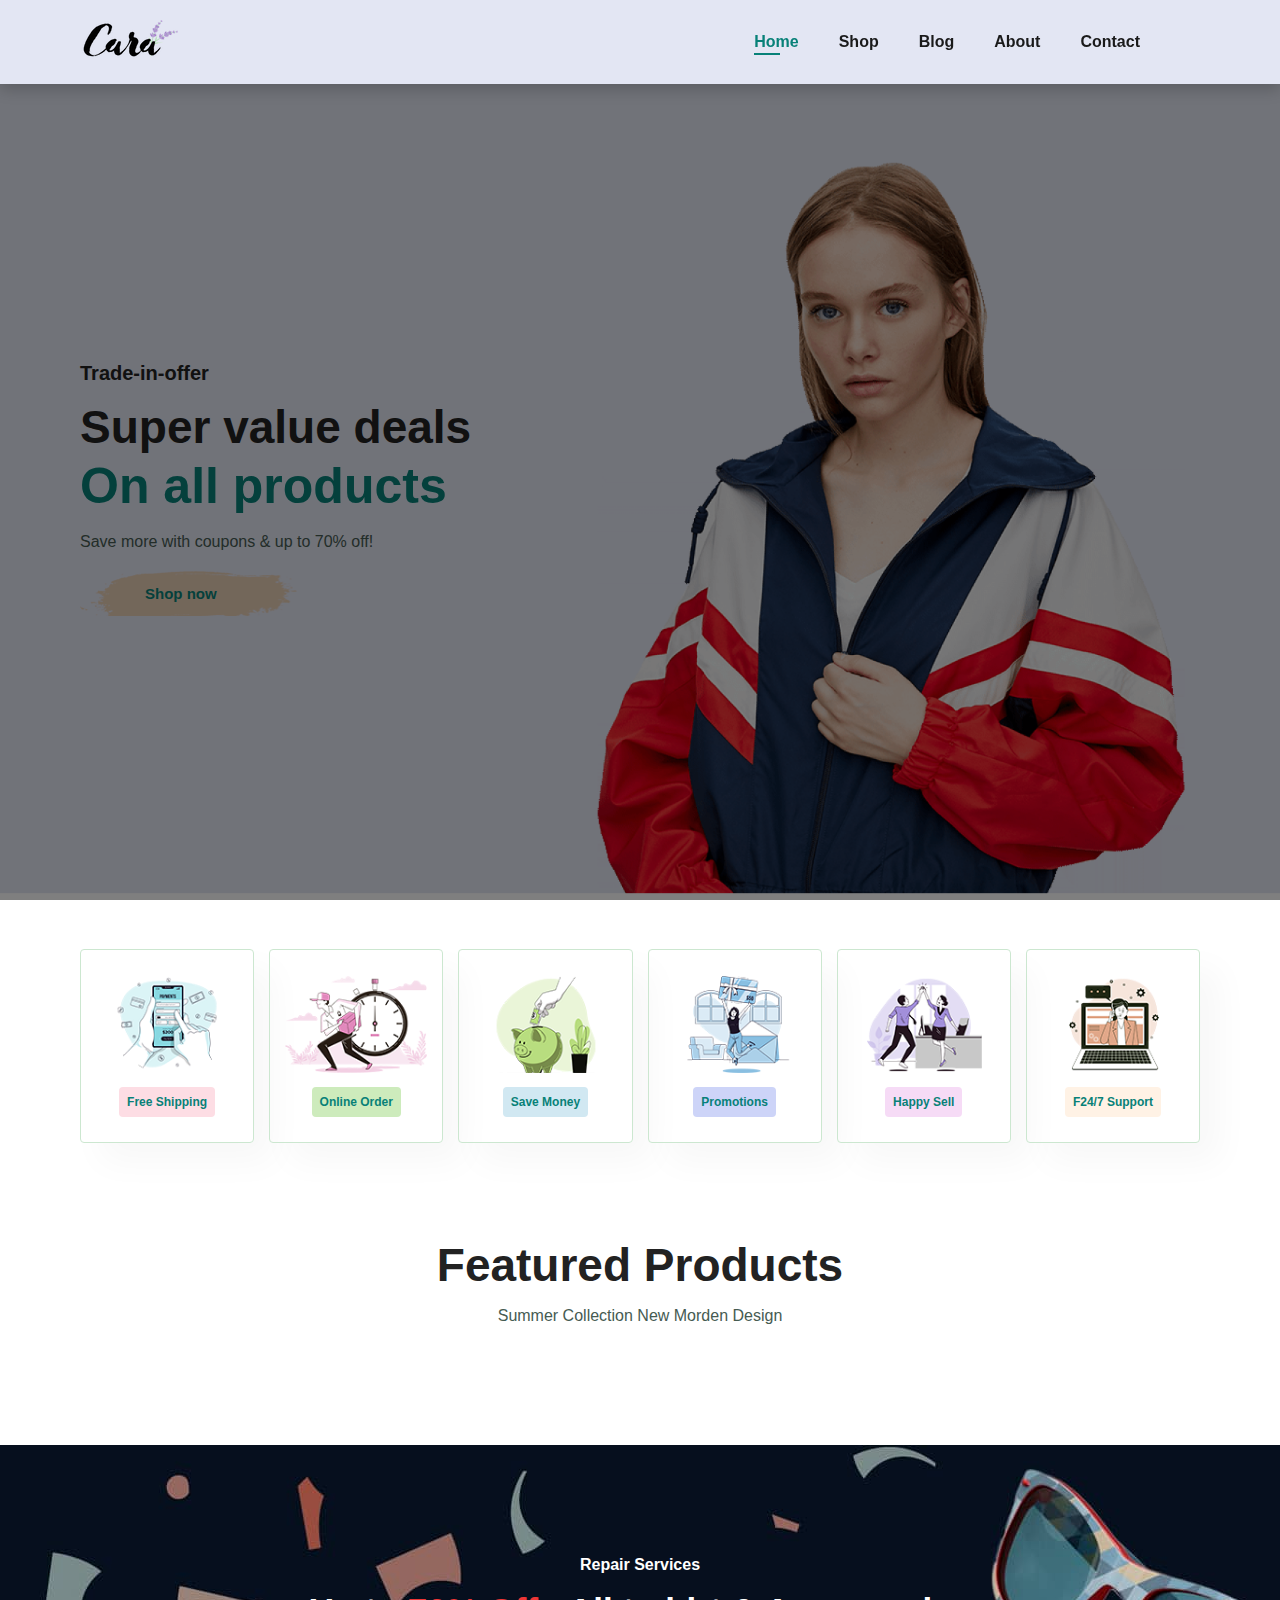
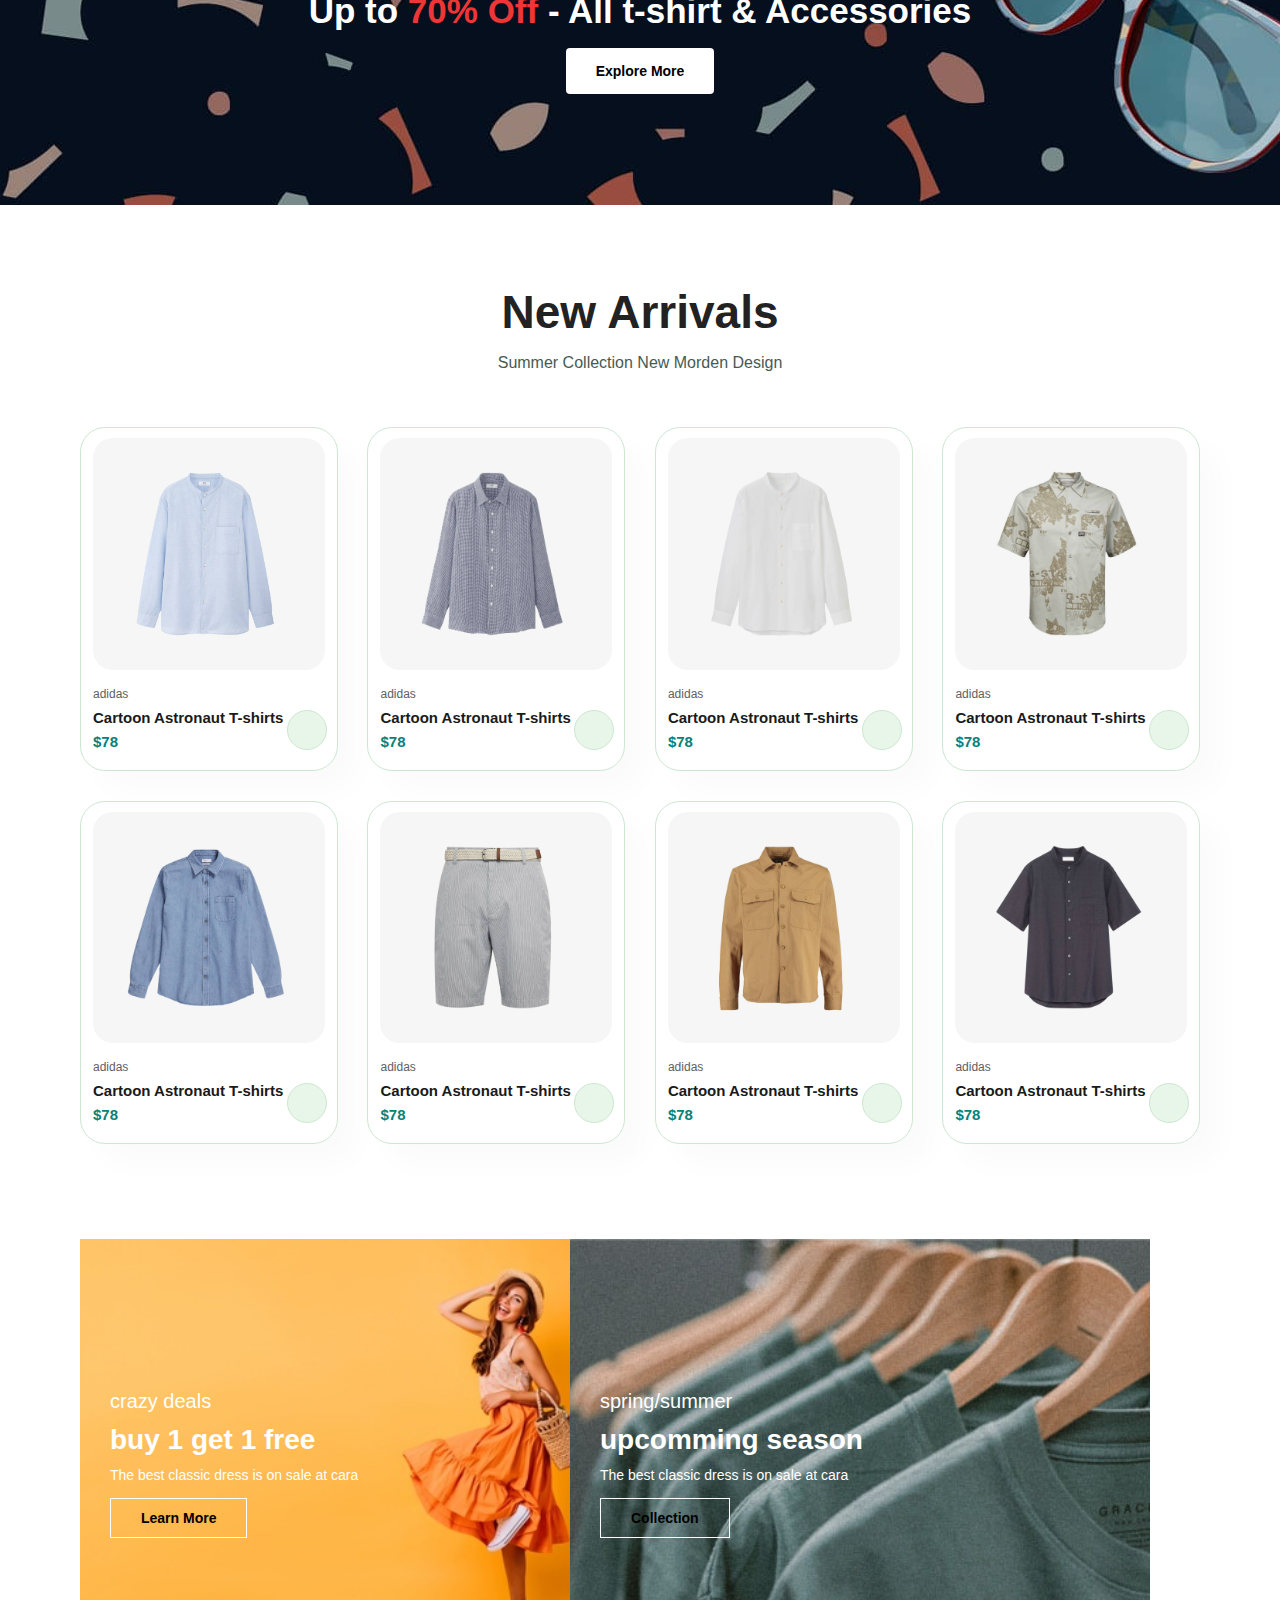
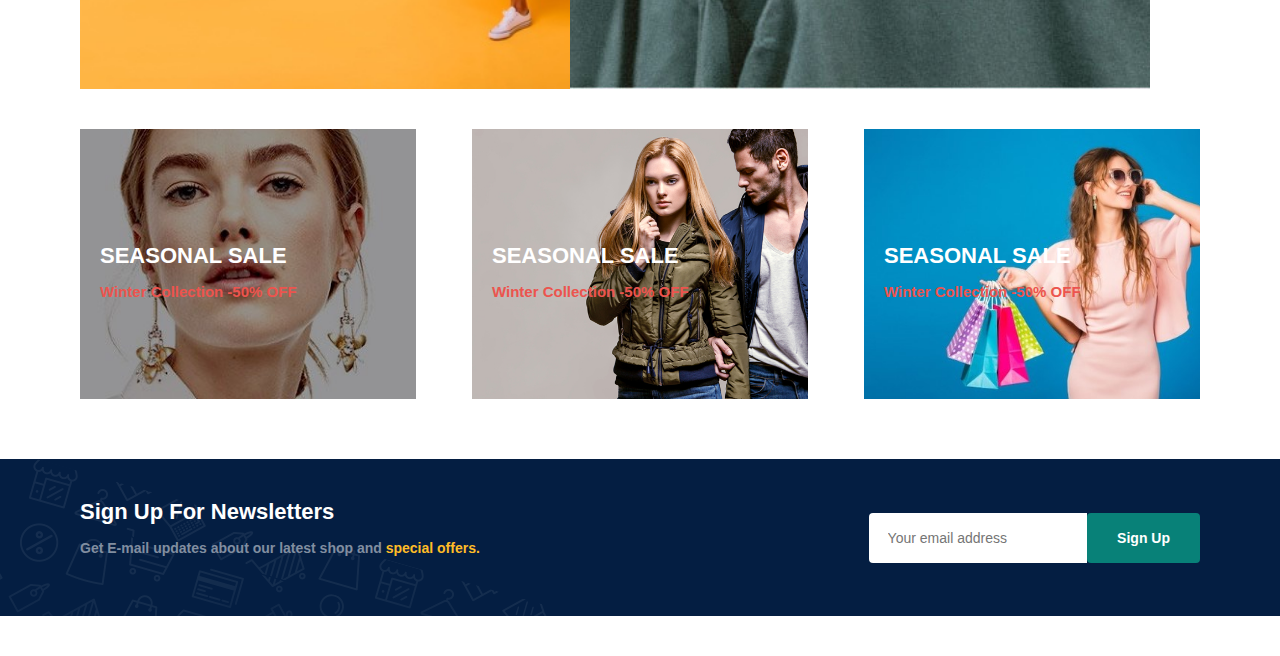
<file: index.html>
<!DOCTYPE html>
<html lang="en">
    <head>
        <meta charset="UTF-8" />
        <meta http-equiv="X-UA-Compatible" content="IE=edge" />
        <meta name="viewport" content="width=device-width, initial-scale=1.0" />
        <title>Document</title>
        <link rel="stylesheet" href="./style.css" />
        <link
            rel="stylesheet"
            href="https://cdnjs.cloudflare.com/ajax/libs/font-awesome/6.5.2/css/all.min.css"
            integrity="sha512-SnH5WK+bZxgPHs44uWIX+LLJAJ9/2PkPKZ5QiAj6Ta86w+fsb2TkcmfRyVX3pBnMFcV7oQPJkl9QevSCWr3W6A=="
            crossorigin="anonymous"
            referrerpolicy="no-referrer"
        />
    </head>
    <body>
        <section id="header">
            <a href="#"><img src="./logo.png" class="logo" alt="" /></a>

            <div>
                <ul id="navbar">
                    <li><a class="active" href="index.html">Home</a></li>
                    <li><a href="./pages/about.html">Shop</a></li>
                    <li><a href="blog.html">Blog</a></li>
                    <li><a href="about.html">About</a></li>
                    <li><a href="contact.html">Contact</a></li>
                    <li>
                        <a href="cart.html"
                            ><i class="fa fa-shopping-bag"></i
                        ></a>
                    </li>
                </ul>
            </div>
        </section>

        <section id="hero">
            <h4>Trade-in-offer</h4>
            <h2>Super value deals</h2>
            <h1>On all products</h1>
            <p>Save more with coupons & up to 70% off!</p>
            <button>Shop now</button>
        </section>

        <section id="feature" class="section-p1">
            <div class="fe-box">
                <img src="./features/f1.png" alt="" />
                <h6>Free Shipping</h6>
            </div>
            <div class="fe-box">
                <img src="./features/f2.png" alt="" />
                <h6>Online Order</h6>
            </div>
            <div class="fe-box">
                <img src="./features/f3.png" alt="" />
                <h6>Save Money</h6>
            </div>
            <div class="fe-box">
                <img src="./features/f4.png" alt="" />
                <h6>Promotions</h6>
            </div>
            <div class="fe-box">
                <img src="./features/f5.png" alt="" />
                <h6>Happy Sell</h6>
            </div>
            <div class="fe-box">
                <img src="./features/f6.png" alt="" />
                <h6>F24/7 Support</h6>
            </div>
        </section>

        <section id="product1" class="section-p1">
            <h2>Featured Products</h2>
            <p>Summer Collection New Morden Design</p>
            <div class="pro-container">
                <template>
                    <li id="s">
                        <div class="pro">
                            <img id="img" src="" alt="" />
                            <div class="des">
                                <span>adidas</span>
                                <h5>Cartoon Astronaut T-shirts</h5>
                                <div class="star">
                                    <i class="fas fa-star"></i>
                                    <i class="fas fa-star"></i>
                                    <i class="fas fa-star"></i>
                                    <i class="fas fa-star"></i>
                                    <i class="fas fa-star"></i>
                                </div>
                                <h4>$78</h4>
                            </div>
                            <a href="#"
                                ><i class="fa fa-shopping-bag cart"></i
                            ></a>
                        </div>
                        <a id="page" href="">Read More</a>
                    </li>
                </template>
            </div>
        </section>

        <section id="banner" class="section-m1">
            <h4>Repair Services</h4>
            <h2>Up to <span>70% Off</span> - All t-shirt & Accessories</h2>
            <button class="normal">Explore More</button>
        </section>

        <section id="product1" class="section-p1">
            <h2>New Arrivals</h2>
            <p>Summer Collection New Morden Design</p>
            <div class="pro-container">
                <div class="pro">
                    <img src="./products/n1.jpg" alt="" />
                    <div class="des">
                        <span>adidas</span>
                        <h5>Cartoon Astronaut T-shirts</h5>
                        <div class="star">
                            <i class="fas fa-star"></i>
                            <i class="fas fa-star"></i>
                            <i class="fas fa-star"></i>
                            <i class="fas fa-star"></i>
                            <i class="fas fa-star"></i>
                        </div>
                        <h4>$78</h4>
                    </div>
                    <a href="#"><i class="fal fa-shopping-cart cart"></i></a>
                </div>
                <div class="pro">
                    <img src="./products/n2.jpg" alt="" />
                    <div class="des">
                        <span>adidas</span>
                        <h5>Cartoon Astronaut T-shirts</h5>
                        <div class="star">
                            <i class="fas fa-star"></i>
                            <i class="fas fa-star"></i>
                            <i class="fas fa-star"></i>
                            <i class="fas fa-star"></i>
                            <i class="fas fa-star"></i>
                        </div>
                        <h4>$78</h4>
                    </div>
                    <a href="#"><i class="fal fa-shopping-cart cart"></i></a>
                </div>
                <div class="pro">
                    <img src="./products/n3.jpg" alt="" />
                    <div class="des">
                        <span>adidas</span>
                        <h5>Cartoon Astronaut T-shirts</h5>
                        <div class="star">
                            <i class="fas fa-star"></i>
                            <i class="fas fa-star"></i>
                            <i class="fas fa-star"></i>
                            <i class="fas fa-star"></i>
                            <i class="fas fa-star"></i>
                        </div>
                        <h4>$78</h4>
                    </div>
                    <a href="#"><i class="fal fa-shopping-cart cart"></i></a>
                </div>
                <div class="pro">
                    <img src="./products/n4.jpg" alt="" />
                    <div class="des">
                        <span>adidas</span>
                        <h5>Cartoon Astronaut T-shirts</h5>
                        <div class="star">
                            <i class="fas fa-star"></i>
                            <i class="fas fa-star"></i>
                            <i class="fas fa-star"></i>
                            <i class="fas fa-star"></i>
                            <i class="fas fa-star"></i>
                        </div>
                        <h4>$78</h4>
                    </div>
                    <a href="#"><i class="fal fa-shopping-cart cart"></i></a>
                </div>
                <div class="pro">
                    <img src="./products/n5.jpg" alt="" />
                    <div class="des">
                        <span>adidas</span>
                        <h5>Cartoon Astronaut T-shirts</h5>
                        <div class="star">
                            <i class="fas fa-star"></i>
                            <i class="fas fa-star"></i>
                            <i class="fas fa-star"></i>
                            <i class="fas fa-star"></i>
                            <i class="fas fa-star"></i>
                        </div>
                        <h4>$78</h4>
                    </div>
                    <a href="#"><i class="fal fa-shopping-cart cart"></i></a>
                </div>
                <div class="pro">
                    <img src="./products/n6.jpg" alt="" />
                    <div class="des">
                        <span>adidas</span>
                        <h5>Cartoon Astronaut T-shirts</h5>
                        <div class="star">
                            <i class="fas fa-star"></i>
                            <i class="fas fa-star"></i>
                            <i class="fas fa-star"></i>
                            <i class="fas fa-star"></i>
                            <i class="fas fa-star"></i>
                        </div>
                        <h4>$78</h4>
                    </div>
                    <a href="#"><i class="fal fa-shopping-cart cart"></i></a>
                </div>
                <div class="pro">
                    <img src="./products/n7.jpg" alt="" />
                    <div class="des">
                        <span>adidas</span>
                        <h5>Cartoon Astronaut T-shirts</h5>
                        <div class="star">
                            <i class="fas fa-star"></i>
                            <i class="fas fa-star"></i>
                            <i class="fas fa-star"></i>
                            <i class="fas fa-star"></i>
                            <i class="fas fa-star"></i>
                        </div>
                        <h4>$78</h4>
                    </div>
                    <a href="#"><i class="fal fa-shopping-cart cart"></i></a>
                </div>
                <div class="pro">
                    <img src="./products/n8.jpg" alt="" />
                    <div class="des">
                        <span>adidas</span>
                        <h5>Cartoon Astronaut T-shirts</h5>
                        <div class="star">
                            <i class="fas fa-star"></i>
                            <i class="fas fa-star"></i>
                            <i class="fas fa-star"></i>
                            <i class="fas fa-star"></i>
                            <i class="fas fa-star"></i>
                        </div>
                        <h4>$78</h4>
                    </div>
                    <a href="#"><i class="fal fa-shopping-cart cart"></i></a>
                </div>
            </div>
        </section>

        <section id="sm-banner" class="section-p1">
            <div class="banner-box">
                <h4>crazy deals</h4>
                <h2>buy 1 get 1 free</h2>
                <span>The best classic dress is on sale at cara</span>
                <button class="white">Learn More</button>
            </div>
            <div class="banner-box banner-box2">
                <h4>spring/summer</h4>
                <h2>upcomming season</h2>
                <span>The best classic dress is on sale at cara</span>
                <button class="white">Collection</button>
            </div>
        </section>

        <section id="banner3">
            <div class="banner-box">
                <h2>SEASONAL SALE</h2>
                <h3>Winter Collection -50% OFF</h3>
            </div>
            <div class="banner-box banner-box2">
                <h2>SEASONAL SALE</h2>
                <h3>Winter Collection -50% OFF</h3>
            </div>
            <div class="banner-box banner-box3">
                <h2>SEASONAL SALE</h2>
                <h3>Winter Collection -50% OFF</h3>
            </div>
        </section>

        <section id="newsletter" class="section-p1 section-m1">
            <div class="newstext">
                <h4>Sign Up For Newsletters</h4>
                <p>
                    Get E-mail updates about our latest shop and
                    <span>special offers.</span>
                </p>
            </div>
            <div class="form">
                <input type="text" placeholder="Your email address" />
                <button class="normal">Sign Up</button>
            </div>
        </section>
        <div id="overlay" class="overlay d-none hidden">
            <div class="loader"></div>
        </div>

        <script src="./script.js"></script>
    </body>
</html>
</file>
<file: style.css>
* {
    margin: 0;
    padding: 0;
    box-sizing: border-box;
    font-family: "Spartan", sans-serif;
}

h1 {
    font-size: 50px;
    line-height: 64px;
    color: #222;
}

h2 {
    font-size: 46px;
    line-height: 54px;
    color: #222;
}

h4 {
    font-size: 20px;
    color: #222;
}

h6 {
    font-weight: 700;
    font-size: 12px;
}

p {
    font-size: 16px;
    color: #465b52;
    margin: 15px 0 20px 0;
}

.section-p1 {
    padding: 40px 80px;
}

.section-m1 {
    margin: 40px 0;
}

button.normal {
    font-size: 14px;
    font-weight: 600;
    padding: 15px 30px;
    color: #000;
    background-color: #fff;
    border-radius: 4px;
    cursor: pointer;
    border: none;
    outline: none;
    transition: 0.2s;
}

button.white {
    font-size: 14px;
    font-weight: 600;
    padding: 11px 30px;
    color: #000;
    background-color: transparent;
    cursor: pointer;
    border: 1px solid #fff;
    outline: none;
    transition: 0.2s;
}

body {
    width: 100%;
}

/* Header start */

#header {
    display: flex;
    align-items: center;
    justify-content: space-between;
    padding: 20px 80px;
    background: #e3e6f3;
    box-shadow: 0 5px 15px rgba(0, 0, 0, 0.2);
    z-index: 999;
    position: sticky;
    top: 0;
    left: 0;
}

#navbar {
    display: flex;
    align-items: center;
    justify-content: center;
}

#navbar li {
    list-style: none;
    padding: 0 20px;
    position: relative;
}

#navbar li a {
    text-decoration: none;
    font-size: 16px;
    font-weight: 600;
    color: #1a1a1a;
    transition: 0.3s ease;
}

#navbar li a:hover,
#navbar li a.active {
    color: #088178;
}

#navbar li a.active::after,
#navbar li a:hover::after {
    content: "";
    width: 30%;
    height: 2px;
    background: #088178;
    position: absolute;
    bottom: -4px;
    left: 20px;
}
/* Home page */

#hero {
    background-image: url(./hero4.png);
    height: 90vh;
    width: 100%;
    background-size: cover;
    background-position: top 25% right 0;
    padding: 0 80px;
    display: flex;
    flex-direction: column;
    align-items: flex-start;
    justify-content: center;
}

#hero h4 {
    padding-bottom: 15px;
}

#hero h1 {
    color: #088178;
}

#hero button {
    background-image: url(./button.png);
    background-color: transparent;
    color: #088178;
    border: 0;
    padding: 14px 80px 14px 65px;
    background-repeat: no-repeat;
    cursor: pointer;
    font-weight: 700;
    font-size: 15px;
}

#feature {
    display: flex;
    align-items: center;
    justify-content: space-between;
    flex-wrap: nowrap;
    gap: 15px;
}

#feature .fe-box {
    width: 180px;
    text-align: center;
    padding: 25px 15px;
    box-shadow: 20px 20px 34px rgba(0, 0, 0, 0.03);
    border: 1px solid #cce7d0;
    border-radius: 4px;
    margin: 15px 0;
}

#feature .fe-box:hover {
    box-shadow: 10px 10px 54px rgba(70, 62, 221, 0.2);
}

#feature .fe-box img {
    width: 100%;
    margin-bottom: 10px;
}

#feature .fe-box h6 {
    display: inline-block;
    padding: 9px 8px 9px 8px;
    line-height: 1;
    border-radius: 4px;
    color: #088178;
    background-color: #fddde4;
}

#feature .fe-box:nth-child(2) h6 {
    background-color: #cdebbc;
}

#feature .fe-box:nth-child(3) h6 {
    background-color: #d1e8f2;
}

#feature .fe-box:nth-child(4) h6 {
    background-color: #cdd4f8;
}

#feature .fe-box:nth-child(5) h6 {
    background-color: #f6dbf6;
}

#feature .fe-box:nth-child(6) h6 {
    background-color: #fff2e5;
}

#product1 {
    text-align: center;
}

#product1 .pro {
    width: 23%;
    min-width: 250px;
    padding: 10px 12px;
    border: 1px solid #cce7d0;
    border-radius: 25px;
    cursor: pointer;
    box-shadow: 20px 20px 30px rgba(0, 0, 0, 0.02);
    margin: 15px 0;
    transition: 0.2s ease;
    position: relative;
}

#product1 .pro:hover {
    box-shadow: 20px 20px 30px rgba(0, 0, 0, 0.06);
}

#product1 .pro img {
    width: 100%;
    border-radius: 20px;
}

#product1 .pro .des {
    text-align: start;
    padding: 10px 0;
}

#product1 .pro .des span {
    color: #606063;
    font-size: 12px;
}

#product1 .pro .des h5 {
    padding-top: 7px;
    color: #1a1a1a;
    font-size: 15px;
}

#product1 .pro .des i {
    font-size: 12px;
    color: rgb(243, 181, 25);
}

#product1 .pro .des h4 {
    padding-top: 7px;
    font-size: 15px;
    font-weight: 700;
    color: #088178;
}

#product1 .pro .cart {
    width: 40px;
    height: 40px;
    line-height: 40px;
    border-radius: 50px;
    background-color: #e8f6ea;
    font-weight: 500;
    color: #088178;
    border: 1px solid #cce7d0;
    position: absolute;
    bottom: 20px;
    right: 10px;
}

#product1 .pro-container {
    display: flex;
    justify-content: space-between;
    padding-top: 20px;
    flex-wrap: wrap;
    width: 100%;
}

#s {
    width: 25%;
    display: flex;
    align-items: center;
    flex-direction: column-reverse;
}

#banner {
    display: flex;
    flex-direction: column;
    justify-content: center;
    align-items: center;
    text-align: center;
    background-image: url(./banner/b2.jpg);
    width: 100%;
    height: 40vh;
    background-size: cover;
    background-position: center;
}

#banner h4 {
    color: #fff;
    font-size: 16px;
}

#banner h2 {
    color: #fff;
    font-size: 35px;
    padding: 10px 0;
}

#banner h2 span {
    color: #ef3636;
}

#banner button:hover {
    background: #088178;
    color: #fff;
}

#sm-banner {
    display: flex;
    flex-direction: row;
}

#sm-banner .banner-box {
    display: flex;
    flex-direction: column;
    justify-content: center;
    align-items: flex-start;
    text-align: center;
    background-image: url(./banner/b17.jpg);
    min-width: 490px;
    height: 50vh;
    background-size: cover;
    background-position: center;
    padding: 30px;
}

.overlay {
    position: fixed;
    display: flex;
    justify-content: center;
    align-items: center;
    height: 100vh;
    left: 0;
    width: 100%;
    bottom: 0;
    background: rgba(0, 0, 0, 0.5);
    top: 0;
}
.hidden {
    display: none;
}
/* HTML: <div class="loader"></div> */
.loader {
    width: 65px;
    aspect-ratio: 1;
    position: relative;
}
.loader:before,
.loader:after {
    content: "";
    position: absolute;
    border-radius: 50px;
    box-shadow: 0 0 0 3px inset #fff;
    animation: l5 2.5s infinite;
}
.loader:after {
    animation-delay: -1.25s;
    border-radius: 0;
}
@keyframes l5 {
    0% {
        inset: 0 35px 35px 0;
    }
    12.5% {
        inset: 0 35px 0 0;
    }
    25% {
        inset: 35px 35px 0 0;
    }
    37.5% {
        inset: 35px 0 0 0;
    }
    50% {
        inset: 35px 0 0 35px;
    }
    62.5% {
        inset: 0 0 0 35px;
    }
    75% {
        inset: 0 0 35px 35px;
    }
    87.5% {
        inset: 0 0 35px 0;
    }
    100% {
        inset: 0 35px 35px 0;
    }
}
#sm-banner .banner-box2 {
    background-image: url(./banner/b10.jpg);
    min-width: 580px;
}

#sm-banner h4 {
    color: #fff;
    font-size: 20px;
    font-weight: 300;
}

#sm-banner h2 {
    color: #fff;
    font-size: 28px;
    font-weight: 800;
}

#sm-banner span {
    color: #fff;
    font-size: 14px;
    font-weight: 500;
    padding-bottom: 15px;
}

#sm-banner .banner-box:hover button {
    background: #088178;
    border: 1px solid #088178;
    color: #fff;
}

#banner3 {
    display: flex;
    justify-content: space-between;
    flex-wrap: wrap;
    padding: 0 80px;
}

#banner3 .banner-box {
    display: flex;
    flex-direction: column;
    justify-content: center;
    align-items: flex-start;
    text-align: center;
    background-image: url(./banner/b7.jpg);
    min-width: 30%;
    height: 30vh;
    background-size: cover;
    background-position: center;
    padding: 20px;
    margin-bottom: 20px;
}

#banner3 .banner-box2 {
    background-image: url(./banner/b4.jpg);
}

#banner3 .banner-box3 {
    background-image: url(./banner/b18.jpg);
}

#banner3 h2 {
    color: #fff;
    font-weight: 900;
    font-size: 22px;
}

#banner3 h3 {
    color: #ec544e;
    font-weight: 800;
    font-size: 15px;
}

#newsletter {
    display: flex;
    justify-content: space-between;
    flex-wrap: wrap;
    align-items: center;
    background-image: url(./banner/b14.png);
    background-repeat: no-repeat;
    /* background-position: 20% 30%; */
    background-color: #041e42;
}

#newsletter h4 {
    font-size: 22px;
    font-weight: 700;
    color: #fff;
}

#newsletter p {
    font-size: 14px;
    font-weight: 600;
    color: #818ea0;
}

#newsletter p span {
    color: #ffbd27;
}

#newsletter .form {
    display: flex;
}

#newsletter input {
    height: 3.125rem;
    padding: 0 1.25em;
    font-size: 14px;
    width: 100%;
    border: 1px solid transparent;
    border-radius: 4px;
    outline: none;
    border-top-right-radius: 0;
    border-bottom-right-radius: 0;
}

#newsletter button {
    background-color: #088178;
    color: #fff;
    white-space: nowrap;
}

/* Shop page */

/* Single product */

/* Blog page */
.about {
    margin: 0 auto;
    position: absolute;
    left: 50%;
    transform: translateX(-20%);
}

.about p {
    left: 50%;
    transform: translateX(-30%);
}
</file>
